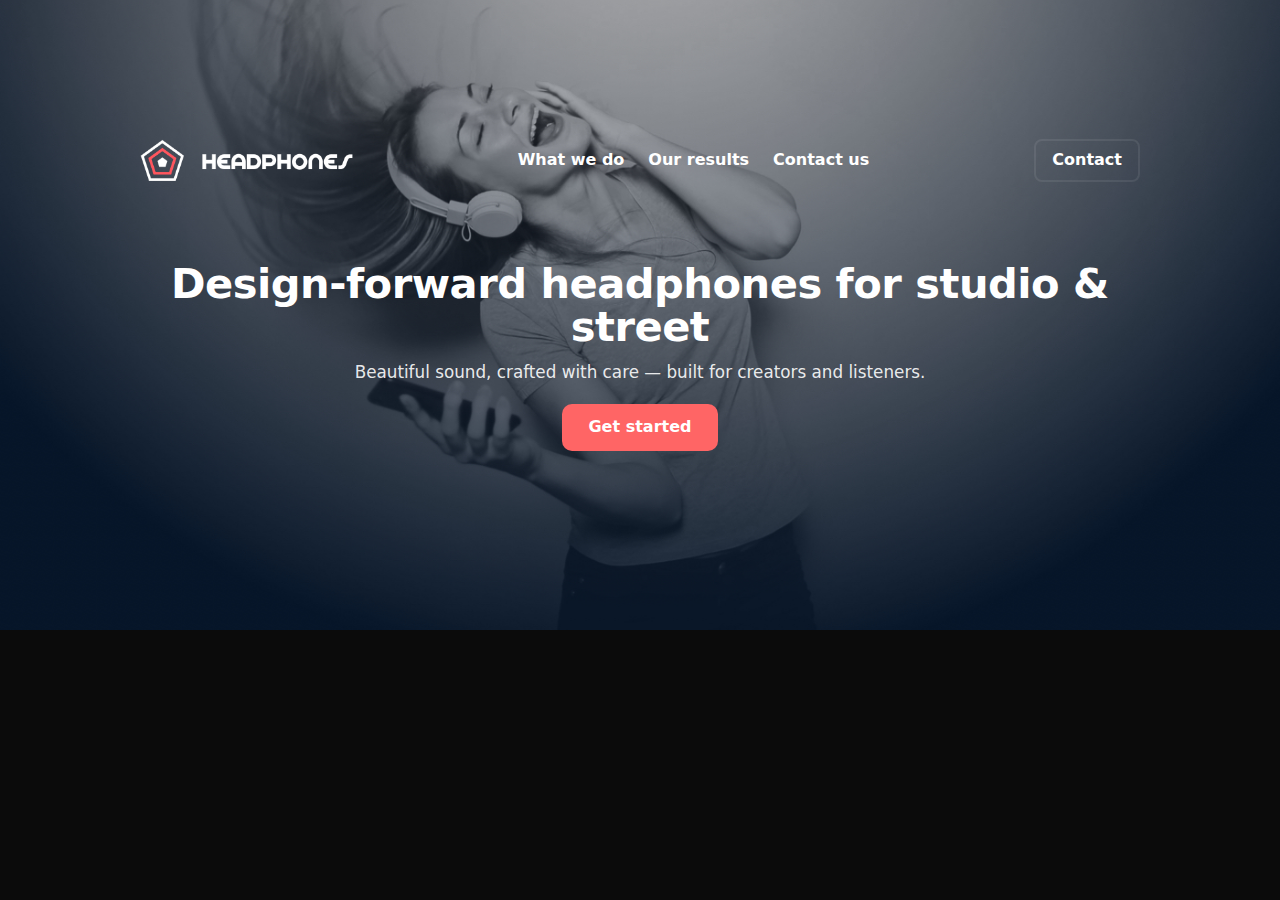
<file: headphones/0-index.html>
<!DOCTYPE html>
<html lang="en">
<head>
    <meta charset="UTF-8">
    <meta name="viewport" content="width=device-width, initial-scale=1.0">
    <title>Headphones — Header & Hero</title>
</head>

<link rel="stylesheet" href="0-styles.css">
<body>
    <a class="skip-link" href="#main">Skip to content</a>

 <header class="site-header">
  <div class="container header-row">
    <a class="logo" href="#" aria-label="Headphones home">
      <img src="images/logo_headphones.png" alt="Headphones logo">
    </a>

    <nav class="main-nav" aria-label="Primary Navigation">
      <ul class="nav-links" id="primary-menu">
        <li><a href="#what-we-do">What we do</a></li>
        <li><a href="#our-results">Our results</a></li>
        <li><a href="#contact">Contact us</a></li>
      </ul>
    </nav>

    <a class="btn cta" href="#contact">Contact</a>
  </div>

  <!-- hero -->
  <section class="hero" id="main">
    <div class="container hero-inner">
      <h1>Design-forward headphones for studio & street</h1>
      <p>Beautiful sound, crafted with care — built for creators and listeners.</p>
      <a class="btn primary" href="#what-we-do">Get started</a>
    </div>
  </section>
</header>

</body>
</html>
</file>
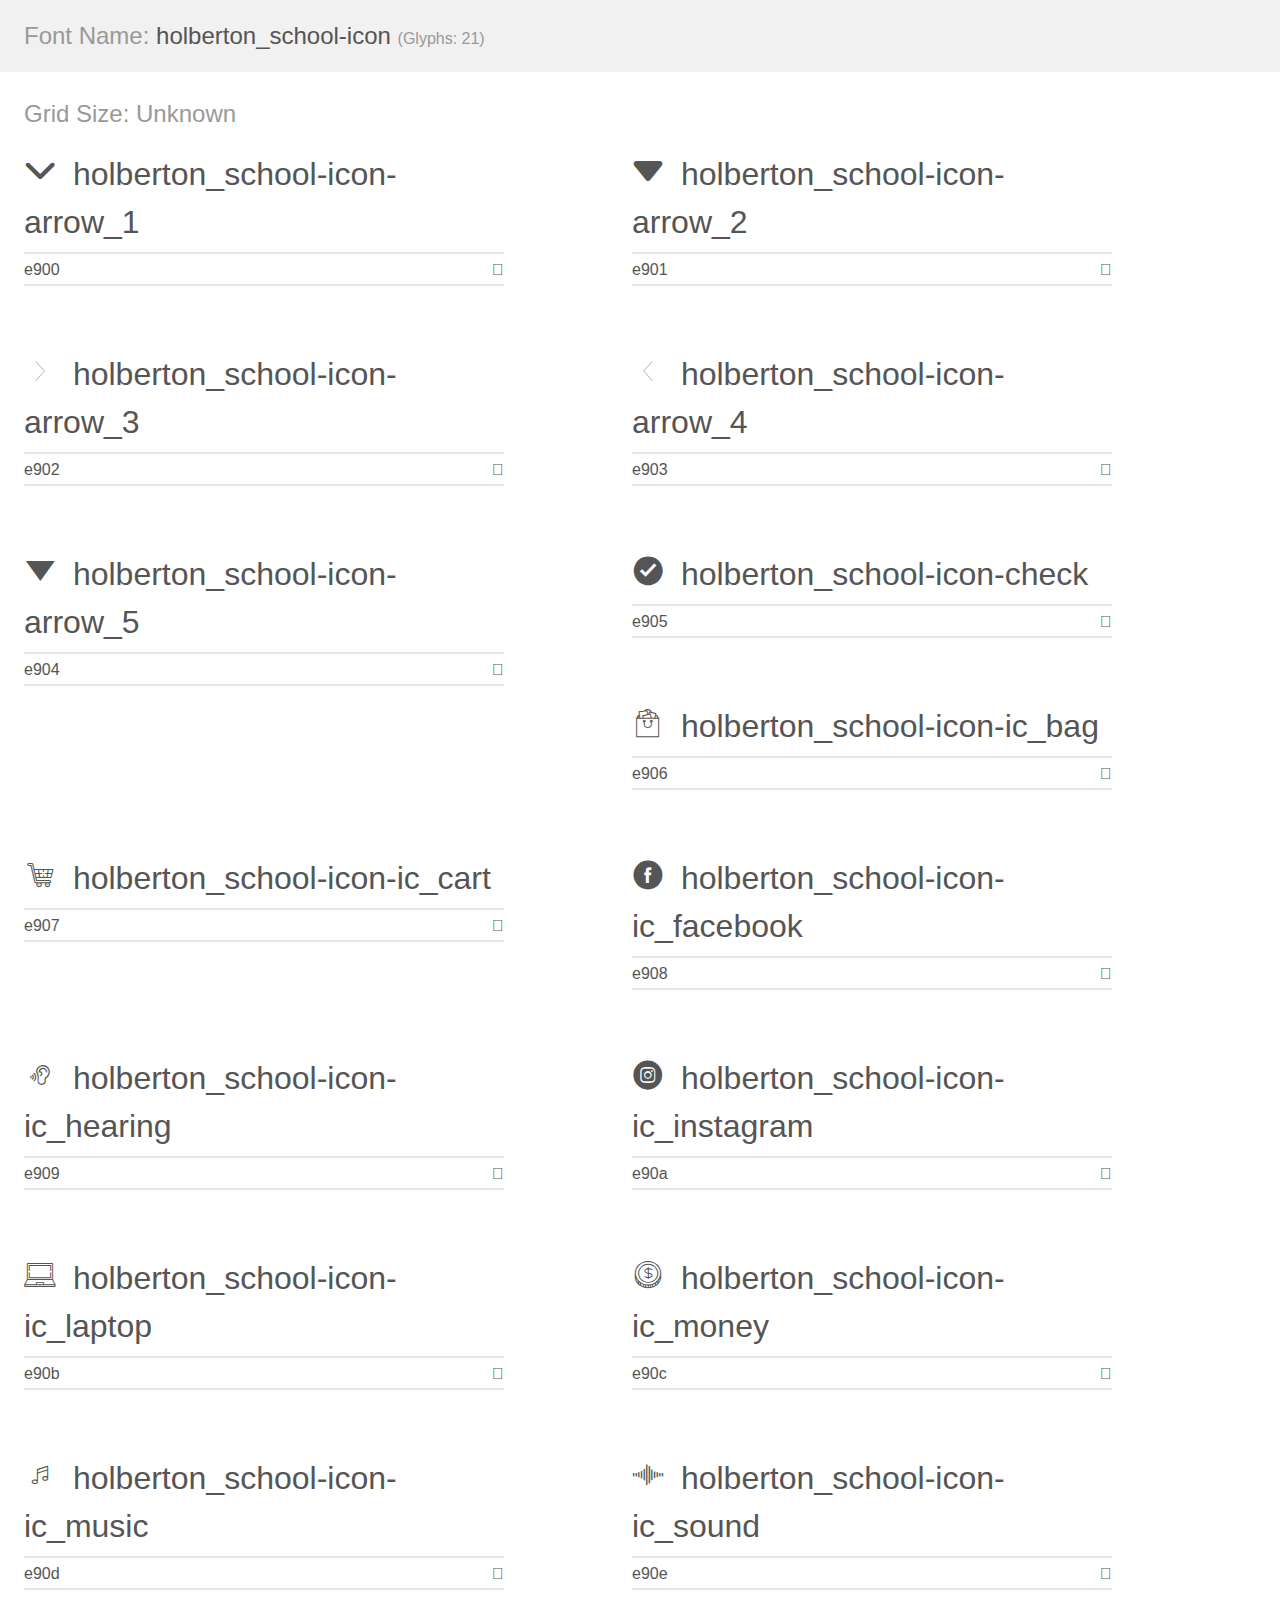
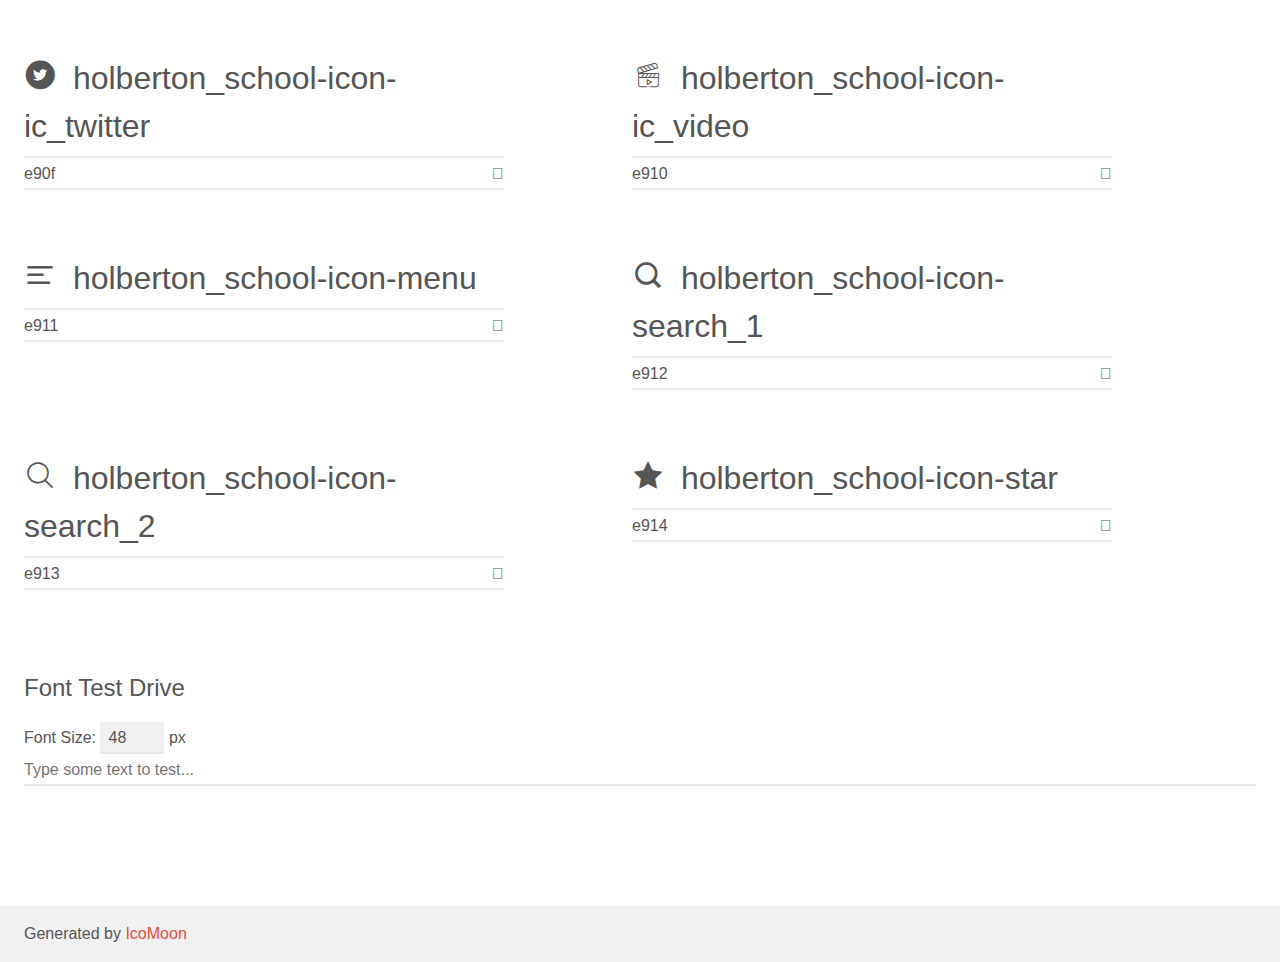
<file: headphones/holberton_school-icon/demo.html>
<!doctype html>
<html>
<head>
    <meta charset="utf-8">
    <title>IcoMoon Demo</title>
    <meta name="description" content="An Icon Font Generated By IcoMoon.io">
    <meta name="viewport" content="width=device-width, initial-scale=1">
    <link rel="stylesheet" href="demo-files/demo.css">
    <link rel="stylesheet" href="style.css"></head>
<body>
    <div class="bgc1 clearfix">
        <h1 class="mhmm mvm"><span class="fgc1">Font Name:</span> holberton_school-icon <small class="fgc1">(Glyphs:&nbsp;21)</small></h1>
    </div>
    <div class="clearfix mhl ptl">
        <h1 class="mvm mtn fgc1">Grid Size: Unknown</h1>
        <div class="glyph fs1">
            <div class="clearfix bshadow0 pbs">
                <span class="holberton_school-icon-arrow_1"></span>
                <span class="mls"> holberton_school-icon-arrow_1</span>
            </div>
            <fieldset class="fs0 size1of1 clearfix hidden-false">
                <input type="text" readonly value="e900" class="unit size1of2" />
                <input type="text" maxlength="1" readonly value="&#xe900;" class="unitRight size1of2 talign-right" />
            </fieldset>
            <div class="fs0 bshadow0 clearfix hidden-true">
                <span class="unit pvs fgc1">liga: </span>
                <input type="text" readonly value="" class="liga unitRight" />
            </div>
        </div>
        <div class="glyph fs1">
            <div class="clearfix bshadow0 pbs">
                <span class="holberton_school-icon-arrow_2"></span>
                <span class="mls"> holberton_school-icon-arrow_2</span>
            </div>
            <fieldset class="fs0 size1of1 clearfix hidden-false">
                <input type="text" readonly value="e901" class="unit size1of2" />
                <input type="text" maxlength="1" readonly value="&#xe901;" class="unitRight size1of2 talign-right" />
            </fieldset>
            <div class="fs0 bshadow0 clearfix hidden-true">
                <span class="unit pvs fgc1">liga: </span>
                <input type="text" readonly value="" class="liga unitRight" />
            </div>
        </div>
        <div class="glyph fs1">
            <div class="clearfix bshadow0 pbs">
                <span class="holberton_school-icon-arrow_3"></span>
                <span class="mls"> holberton_school-icon-arrow_3</span>
            </div>
            <fieldset class="fs0 size1of1 clearfix hidden-false">
                <input type="text" readonly value="e902" class="unit size1of2" />
                <input type="text" maxlength="1" readonly value="&#xe902;" class="unitRight size1of2 talign-right" />
            </fieldset>
            <div class="fs0 bshadow0 clearfix hidden-true">
                <span class="unit pvs fgc1">liga: </span>
                <input type="text" readonly value="" class="liga unitRight" />
            </div>
        </div>
        <div class="glyph fs1">
            <div class="clearfix bshadow0 pbs">
                <span class="holberton_school-icon-arrow_4"></span>
                <span class="mls"> holberton_school-icon-arrow_4</span>
            </div>
            <fieldset class="fs0 size1of1 clearfix hidden-false">
                <input type="text" readonly value="e903" class="unit size1of2" />
                <input type="text" maxlength="1" readonly value="&#xe903;" class="unitRight size1of2 talign-right" />
            </fieldset>
            <div class="fs0 bshadow0 clearfix hidden-true">
                <span class="unit pvs fgc1">liga: </span>
                <input type="text" readonly value="" class="liga unitRight" />
            </div>
        </div>
        <div class="glyph fs1">
            <div class="clearfix bshadow0 pbs">
                <span class="holberton_school-icon-arrow_5"></span>
                <span class="mls"> holberton_school-icon-arrow_5</span>
            </div>
            <fieldset class="fs0 size1of1 clearfix hidden-false">
                <input type="text" readonly value="e904" class="unit size1of2" />
                <input type="text" maxlength="1" readonly value="&#xe904;" class="unitRight size1of2 talign-right" />
            </fieldset>
            <div class="fs0 bshadow0 clearfix hidden-true">
                <span class="unit pvs fgc1">liga: </span>
                <input type="text" readonly value="" class="liga unitRight" />
            </div>
        </div>
        <div class="glyph fs1">
            <div class="clearfix bshadow0 pbs">
                <span class="holberton_school-icon-check"></span>
                <span class="mls"> holberton_school-icon-check</span>
            </div>
            <fieldset class="fs0 size1of1 clearfix hidden-false">
                <input type="text" readonly value="e905" class="unit size1of2" />
                <input type="text" maxlength="1" readonly value="&#xe905;" class="unitRight size1of2 talign-right" />
            </fieldset>
            <div class="fs0 bshadow0 clearfix hidden-true">
                <span class="unit pvs fgc1">liga: </span>
                <input type="text" readonly value="" class="liga unitRight" />
            </div>
        </div>
        <div class="glyph fs1">
            <div class="clearfix bshadow0 pbs">
                <span class="holberton_school-icon-ic_bag"></span>
                <span class="mls"> holberton_school-icon-ic_bag</span>
            </div>
            <fieldset class="fs0 size1of1 clearfix hidden-false">
                <input type="text" readonly value="e906" class="unit size1of2" />
                <input type="text" maxlength="1" readonly value="&#xe906;" class="unitRight size1of2 talign-right" />
            </fieldset>
            <div class="fs0 bshadow0 clearfix hidden-true">
                <span class="unit pvs fgc1">liga: </span>
                <input type="text" readonly value="" class="liga unitRight" />
            </div>
        </div>
        <div class="glyph fs1">
            <div class="clearfix bshadow0 pbs">
                <span class="holberton_school-icon-ic_cart"></span>
                <span class="mls"> holberton_school-icon-ic_cart</span>
            </div>
            <fieldset class="fs0 size1of1 clearfix hidden-false">
                <input type="text" readonly value="e907" class="unit size1of2" />
                <input type="text" maxlength="1" readonly value="&#xe907;" class="unitRight size1of2 talign-right" />
            </fieldset>
            <div class="fs0 bshadow0 clearfix hidden-true">
                <span class="unit pvs fgc1">liga: </span>
                <input type="text" readonly value="" class="liga unitRight" />
            </div>
        </div>
        <div class="glyph fs1">
            <div class="clearfix bshadow0 pbs">
                <span class="holberton_school-icon-ic_facebook"></span>
                <span class="mls"> holberton_school-icon-ic_facebook</span>
            </div>
            <fieldset class="fs0 size1of1 clearfix hidden-false">
                <input type="text" readonly value="e908" class="unit size1of2" />
                <input type="text" maxlength="1" readonly value="&#xe908;" class="unitRight size1of2 talign-right" />
            </fieldset>
            <div class="fs0 bshadow0 clearfix hidden-true">
                <span class="unit pvs fgc1">liga: </span>
                <input type="text" readonly value="" class="liga unitRight" />
            </div>
        </div>
        <div class="glyph fs1">
            <div class="clearfix bshadow0 pbs">
                <span class="holberton_school-icon-ic_hearing"></span>
                <span class="mls"> holberton_school-icon-ic_hearing</span>
            </div>
            <fieldset class="fs0 size1of1 clearfix hidden-false">
                <input type="text" readonly value="e909" class="unit size1of2" />
                <input type="text" maxlength="1" readonly value="&#xe909;" class="unitRight size1of2 talign-right" />
            </fieldset>
            <div class="fs0 bshadow0 clearfix hidden-true">
                <span class="unit pvs fgc1">liga: </span>
                <input type="text" readonly value="" class="liga unitRight" />
            </div>
        </div>
        <div class="glyph fs1">
            <div class="clearfix bshadow0 pbs">
                <span class="holberton_school-icon-ic_instagram"></span>
                <span class="mls"> holberton_school-icon-ic_instagram</span>
            </div>
            <fieldset class="fs0 size1of1 clearfix hidden-false">
                <input type="text" readonly value="e90a" class="unit size1of2" />
                <input type="text" maxlength="1" readonly value="&#xe90a;" class="unitRight size1of2 talign-right" />
            </fieldset>
            <div class="fs0 bshadow0 clearfix hidden-true">
                <span class="unit pvs fgc1">liga: </span>
                <input type="text" readonly value="" class="liga unitRight" />
            </div>
        </div>
        <div class="glyph fs1">
            <div class="clearfix bshadow0 pbs">
                <span class="holberton_school-icon-ic_laptop"></span>
                <span class="mls"> holberton_school-icon-ic_laptop</span>
            </div>
            <fieldset class="fs0 size1of1 clearfix hidden-false">
                <input type="text" readonly value="e90b" class="unit size1of2" />
                <input type="text" maxlength="1" readonly value="&#xe90b;" class="unitRight size1of2 talign-right" />
            </fieldset>
            <div class="fs0 bshadow0 clearfix hidden-true">
                <span class="unit pvs fgc1">liga: </span>
                <input type="text" readonly value="" class="liga unitRight" />
            </div>
        </div>
        <div class="glyph fs1">
            <div class="clearfix bshadow0 pbs">
                <span class="holberton_school-icon-ic_money"></span>
                <span class="mls"> holberton_school-icon-ic_money</span>
            </div>
            <fieldset class="fs0 size1of1 clearfix hidden-false">
                <input type="text" readonly value="e90c" class="unit size1of2" />
                <input type="text" maxlength="1" readonly value="&#xe90c;" class="unitRight size1of2 talign-right" />
            </fieldset>
            <div class="fs0 bshadow0 clearfix hidden-true">
                <span class="unit pvs fgc1">liga: </span>
                <input type="text" readonly value="" class="liga unitRight" />
            </div>
        </div>
        <div class="glyph fs1">
            <div class="clearfix bshadow0 pbs">
                <span class="holberton_school-icon-ic_music"></span>
                <span class="mls"> holberton_school-icon-ic_music</span>
            </div>
            <fieldset class="fs0 size1of1 clearfix hidden-false">
                <input type="text" readonly value="e90d" class="unit size1of2" />
                <input type="text" maxlength="1" readonly value="&#xe90d;" class="unitRight size1of2 talign-right" />
            </fieldset>
            <div class="fs0 bshadow0 clearfix hidden-true">
                <span class="unit pvs fgc1">liga: </span>
                <input type="text" readonly value="" class="liga unitRight" />
            </div>
        </div>
        <div class="glyph fs1">
            <div class="clearfix bshadow0 pbs">
                <span class="holberton_school-icon-ic_sound"></span>
                <span class="mls"> holberton_school-icon-ic_sound</span>
            </div>
            <fieldset class="fs0 size1of1 clearfix hidden-false">
                <input type="text" readonly value="e90e" class="unit size1of2" />
                <input type="text" maxlength="1" readonly value="&#xe90e;" class="unitRight size1of2 talign-right" />
            </fieldset>
            <div class="fs0 bshadow0 clearfix hidden-true">
                <span class="unit pvs fgc1">liga: </span>
                <input type="text" readonly value="" class="liga unitRight" />
            </div>
        </div>
        <div class="glyph fs1">
            <div class="clearfix bshadow0 pbs">
                <span class="holberton_school-icon-ic_twitter"></span>
                <span class="mls"> holberton_school-icon-ic_twitter</span>
            </div>
            <fieldset class="fs0 size1of1 clearfix hidden-false">
                <input type="text" readonly value="e90f" class="unit size1of2" />
                <input type="text" maxlength="1" readonly value="&#xe90f;" class="unitRight size1of2 talign-right" />
            </fieldset>
            <div class="fs0 bshadow0 clearfix hidden-true">
                <span class="unit pvs fgc1">liga: </span>
                <input type="text" readonly value="" class="liga unitRight" />
            </div>
        </div>
        <div class="glyph fs1">
            <div class="clearfix bshadow0 pbs">
                <span class="holberton_school-icon-ic_video"></span>
                <span class="mls"> holberton_school-icon-ic_video</span>
            </div>
            <fieldset class="fs0 size1of1 clearfix hidden-false">
                <input type="text" readonly value="e910" class="unit size1of2" />
                <input type="text" maxlength="1" readonly value="&#xe910;" class="unitRight size1of2 talign-right" />
            </fieldset>
            <div class="fs0 bshadow0 clearfix hidden-true">
                <span class="unit pvs fgc1">liga: </span>
                <input type="text" readonly value="" class="liga unitRight" />
            </div>
        </div>
        <div class="glyph fs1">
            <div class="clearfix bshadow0 pbs">
                <span class="holberton_school-icon-menu"></span>
                <span class="mls"> holberton_school-icon-menu</span>
            </div>
            <fieldset class="fs0 size1of1 clearfix hidden-false">
                <input type="text" readonly value="e911" class="unit size1of2" />
                <input type="text" maxlength="1" readonly value="&#xe911;" class="unitRight size1of2 talign-right" />
            </fieldset>
            <div class="fs0 bshadow0 clearfix hidden-true">
                <span class="unit pvs fgc1">liga: </span>
                <input type="text" readonly value="" class="liga unitRight" />
            </div>
        </div>
        <div class="glyph fs1">
            <div class="clearfix bshadow0 pbs">
                <span class="holberton_school-icon-search_1"></span>
                <span class="mls"> holberton_school-icon-search_1</span>
            </div>
            <fieldset class="fs0 size1of1 clearfix hidden-false">
                <input type="text" readonly value="e912" class="unit size1of2" />
                <input type="text" maxlength="1" readonly value="&#xe912;" class="unitRight size1of2 talign-right" />
            </fieldset>
            <div class="fs0 bshadow0 clearfix hidden-true">
                <span class="unit pvs fgc1">liga: </span>
                <input type="text" readonly value="" class="liga unitRight" />
            </div>
        </div>
        <div class="glyph fs1">
            <div class="clearfix bshadow0 pbs">
                <span class="holberton_school-icon-search_2"></span>
                <span class="mls"> holberton_school-icon-search_2</span>
            </div>
            <fieldset class="fs0 size1of1 clearfix hidden-false">
                <input type="text" readonly value="e913" class="unit size1of2" />
                <input type="text" maxlength="1" readonly value="&#xe913;" class="unitRight size1of2 talign-right" />
            </fieldset>
            <div class="fs0 bshadow0 clearfix hidden-true">
                <span class="unit pvs fgc1">liga: </span>
                <input type="text" readonly value="" class="liga unitRight" />
            </div>
        </div>
        <div class="glyph fs1">
            <div class="clearfix bshadow0 pbs">
                <span class="holberton_school-icon-star"></span>
                <span class="mls"> holberton_school-icon-star</span>
            </div>
            <fieldset class="fs0 size1of1 clearfix hidden-false">
                <input type="text" readonly value="e914" class="unit size1of2" />
                <input type="text" maxlength="1" readonly value="&#xe914;" class="unitRight size1of2 talign-right" />
            </fieldset>
            <div class="fs0 bshadow0 clearfix hidden-true">
                <span class="unit pvs fgc1">liga: </span>
                <input type="text" readonly value="" class="liga unitRight" />
            </div>
        </div>
    </div>

    <!--[if gt IE 8]><!-->
    <div class="mhl clearfix mbl">
        <h1>Font Test Drive</h1>
        <label>
            Font Size: <input id="fontSize" type="number" class="textbox0 mbm"
            min="8" value="48" />
            px
        </label>
        <input id="testText" type="text" class="phl size1of1 mvl"
        placeholder="Type some text to test..." value=""/>
        <div id="testDrive" class="holberton_school-icon-" style="font-family: holberton_school-icon">&nbsp;
        </div>
    </div>
    <!--<![endif]-->
    <div class="bgc1 clearfix">
        <p class="mhl">Generated by <a href="https://icomoon.io/app">IcoMoon</a></p>
    </div>

    <script src="demo-files/demo.js"></script>
</body>
</html>
</file>
<file: headphones/holberton_school-icon/demo-files/demo.css>
body {
  padding: 0;
  margin: 0;
  font-family: sans-serif;
  font-size: 1em;
  line-height: 1.5;
  color: #555;
  background: #fff;
}
h1 {
  font-size: 1.5em;
  font-weight: normal;
}
small {
  font-size: .66666667em;
}
a {
  color: #e74c3c;
  text-decoration: none;
}
a:hover, a:focus {
  box-shadow: 0 1px #e74c3c;
}
.bshadow0, input {
  box-shadow: inset 0 -2px #e7e7e7;
}
input:hover {
  box-shadow: inset 0 -2px #ccc;
}
input, fieldset {
  font-family: sans-serif;
  font-size: 1em;
  margin: 0;
  padding: 0;
  border: 0;
}
input {
  color: inherit;
  line-height: 1.5;
  height: 1.5em;
  padding: .25em 0;
}
input:focus {
  outline: none;
  box-shadow: inset 0 -2px #449fdb;
}
.glyph {
  font-size: 16px;
  width: 15em;
  padding-bottom: 1em;
  margin-right: 4em;
  margin-bottom: 1em;
  float: left;
  overflow: hidden;
}
.liga {
  width: 80%;
  width: calc(100% - 2.5em);
}
.talign-right {
  text-align: right;
}
.talign-center {
  text-align: center;
}
.bgc1 {
  background: #f1f1f1;
}
.fgc1 {
  color: #999;
}
.fgc0 {
  color: #000;
}
p {
  margin-top: 1em;
  margin-bottom: 1em;
}
.mvm {
  margin-top: .75em;
  margin-bottom: .75em;
}
.mtn {
  margin-top: 0;
}
.mtl, .mal {
  margin-top: 1.5em;
}
.mbl, .mal {
  margin-bottom: 1.5em;
}
.mal, .mhl {
  margin-left: 1.5em;
  margin-right: 1.5em;
}
.mhmm {
  margin-left: 1em;
  margin-right: 1em;
}
.mls {
  margin-left: .25em;
}
.ptl {
  padding-top: 1.5em;
}
.pbs, .pvs {
  padding-bottom: .25em;
}
.pvs, .pts {
  padding-top: .25em;
}
.unit {
  float: left;
}
.unitRight {
  float: right;
}
.size1of2 {
  width: 50%;
}
.size1of1 {
  width: 100%;
}
.clearfix:before, .clearfix:after {
  content: " ";
  display: table;
}
.clearfix:after {
  clear: both;
}
.hidden-true {
  display: none;
}
.textbox0 {
  width: 3em;
  background: #f1f1f1;
  padding: .25em .5em;
  line-height: 1.5;
  height: 1.5em;
}
#testDrive {
  display: block;
  padding-top: 24px;
  line-height: 1.5;
}
.fs0 {
  font-size: 16px;
}
.fs1 {
  font-size: 32px;
}
</file>
<file: headphones/holberton_school-icon/style.css>
@font-face {
  font-family: 'holberton_school-icon';
  src:  url('fonts/holberton_school-icon.eot?sq4eq4');
  src:  url('fonts/holberton_school-icon.eot?sq4eq4#iefix') format('embedded-opentype'),
    url('fonts/holberton_school-icon.ttf?sq4eq4') format('truetype'),
    url('fonts/holberton_school-icon.woff?sq4eq4') format('woff'),
    url('fonts/holberton_school-icon.svg?sq4eq4#holberton_school-icon') format('svg');
  font-weight: normal;
  font-style: normal;
  font-display: block;
}

[class^="holberton_school-icon-"], [class*=" holberton_school-icon-"] {
  /* use !important to prevent issues with browser extensions that change fonts */
  font-family: 'holberton_school-icon' !important;
  speak: none;
  font-style: normal;
  font-weight: normal;
  font-variant: normal;
  text-transform: none;
  line-height: 1;

  /* Better Font Rendering =========== */
  -webkit-font-smoothing: antialiased;
  -moz-osx-font-smoothing: grayscale;
}

.holberton_school-icon-arrow_1:before {
  content: "\e900";
}
.holberton_school-icon-arrow_2:before {
  content: "\e901";
}
.holberton_school-icon-arrow_3:before {
  content: "\e902";
}
.holberton_school-icon-arrow_4:before {
  content: "\e903";
}
.holberton_school-icon-arrow_5:before {
  content: "\e904";
}
.holberton_school-icon-check:before {
  content: "\e905";
}
.holberton_school-icon-ic_bag:before {
  content: "\e906";
}
.holberton_school-icon-ic_cart:before {
  content: "\e907";
}
.holberton_school-icon-ic_facebook:before {
  content: "\e908";
}
.holberton_school-icon-ic_hearing:before {
  content: "\e909";
}
.holberton_school-icon-ic_instagram:before {
  content: "\e90a";
}
.holberton_school-icon-ic_laptop:before {
  content: "\e90b";
}
.holberton_school-icon-ic_money:before {
  content: "\e90c";
}
.holberton_school-icon-ic_music:before {
  content: "\e90d";
}
.holberton_school-icon-ic_sound:before {
  content: "\e90e";
}
.holberton_school-icon-ic_twitter:before {
  content: "\e90f";
}
.holberton_school-icon-ic_video:before {
  content: "\e910";
}
.holberton_school-icon-menu:before {
  content: "\e911";
}
.holberton_school-icon-search_1:before {
  content: "\e912";
}
.holberton_school-icon-search_2:before {
  content: "\e913";
}
.holberton_school-icon-star:before {
  content: "\e914";
}
</file>
<file: headphones/0-styles.css>
/* reset */
* { box-sizing: border-box; margin: 0; padding: 0; }

/* variables */
:root{
  --primary: #FF6565;
  --bg: #0b0b0b;        /* dark background like the design */
  --text: #ffffff;
  --max-width: 1000px;
  --gap: 20px;
  --font-sans: 'Source Sans Pro', system-ui, Arial, sans-serif;
}
html,body { height: 100%; }
body{
  background: var(--bg);
  color: var(--text);
  font-family: var(--font-sans);
  line-height: 1.4;
}

/* skip link hidden but visible on focus */
.skip-link {
  position: absolute;
  left: -9999px;
  top: -9999px;
}
.skip-link:focus {
  left: 10px;
  top: 10px;
  background: var(--primary);
  color: #fff;
  padding: 8px 12px;
  border-radius: 4px;
  z-index: 9999;
}

/* focus outline for keyboard users */
a:focus, button:focus {
  outline: 3px dashed rgba(255,101,101,0.25);
  outline-offset: 3px;
}

.container {
  width: 90%;
  max-width: var(--max-width);
  margin: 0 auto;
  padding-left: 0.5rem;
  padding-right: 0.5rem;
}
.header-row{
  display: flex;
  align-items: center;
  justify-content: space-between;
  padding: 20px 0;
}

/* logo */
.logo img{
  height: 42px; /* change if your logo size differs */
  display: block;
}

/* nav links */
.nav-links {
  list-style: none;
  display: flex;
  gap: 24px;
  align-items: center;
}
.nav-links a {
  color: var(--text);
  text-decoration: none;
  font-weight: 600;
}
.nav-links a:hover,
.nav-links a:active {
  color: var(--primary); /* per spec */
}

/* CTA button */
.btn {
  display: inline-block;
  padding: 10px 18px;
  border-radius: 8px;
  text-decoration: none;
  font-weight: 700;
  cursor: pointer;
}
.btn.cta {
  background: transparent;
  color: var(--text);
  border: 2px solid rgba(255,255,255,0.08);
  padding: 8px 16px;
}
.btn.cta:hover { opacity: 0.9; }
/* hero area */
.site-header { /* we use header as the hero container */
  background: url(images/headphones_hero_1.jpg) center/cover no-repeat;
  min-height: 70vh; /* tall section; change to 100vh if you want full-screen */
  display: flex;
  flex-direction: column;
  justify-content: center; /* centers hero vertically */
  color: var(--text);
}

/* hero inner content */
.hero-inner {
  text-align: center;
  padding: 60px 0;
}

.hero-inner h1{
  font-size: 2.6rem;
  margin-bottom: 12px;
  line-height: 1.05;
  font-weight: 800;
  letter-spacing: -0.5px;
}

.hero-inner p{
  font-size: 1.05rem;
  margin-bottom: 20px;
  color: rgba(255,255,255,0.9);
}

/* primary button */
.btn.primary {
  background: var(--primary);
  color: #fff;
  border-radius: 10px;
  padding: 12px 26px;
}
.btn.primary:hover { opacity: 0.9; }
@media (max-width: 480px) {
  .nav-links { display: none; } /* we'll add hamburger later in Task 8 */
  .header-row { padding: 12px 0; }

  .hero-inner {
    padding: 40px 0;
  }
  .hero-inner h1 { font-size: 1.8rem; }
  .hero-inner p { font-size: 0.95rem; }
  .btn.primary { padding: 10px 18px; }
}
</file>
